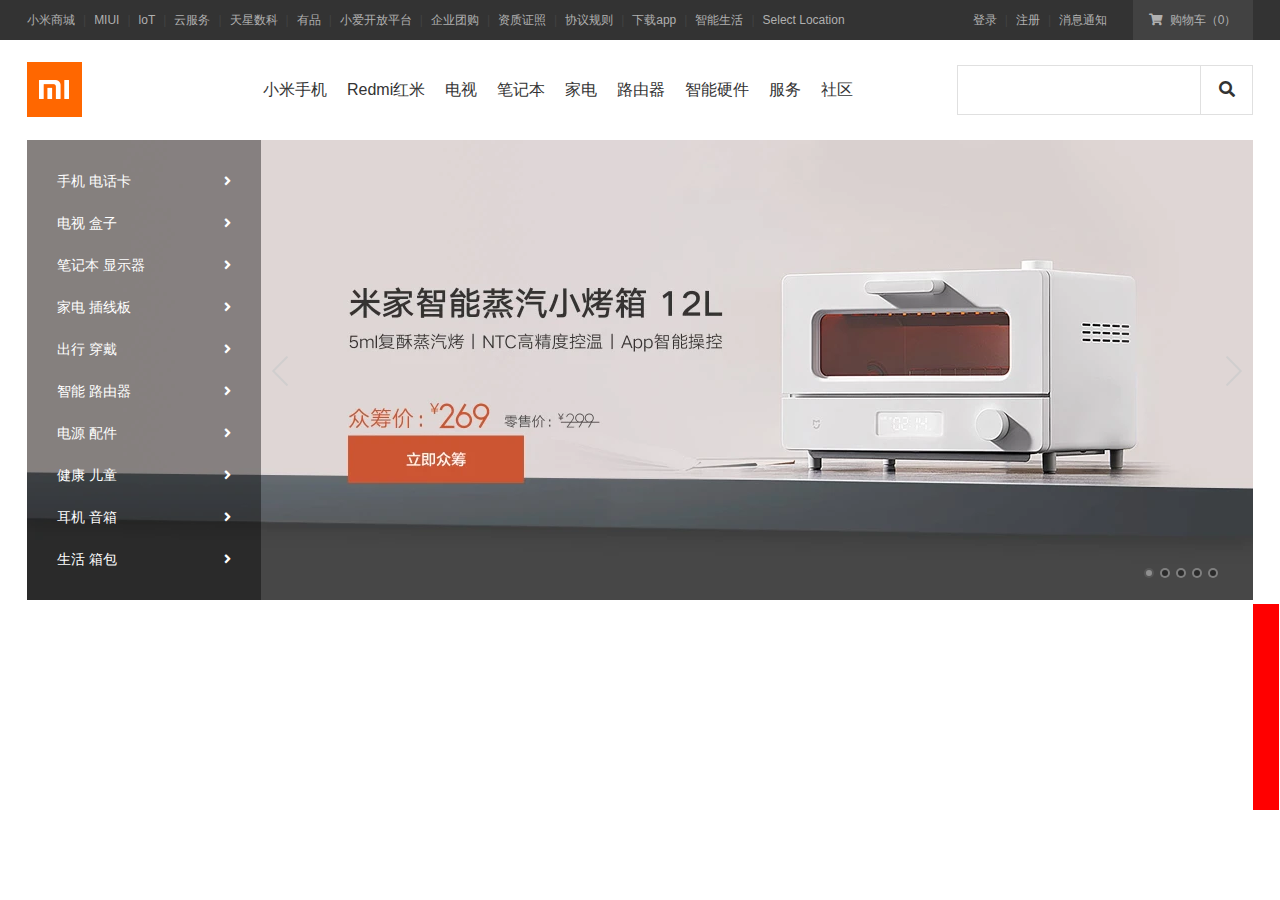
<file: index.html>
<!DOCTYPE html>
<html lang="en">

<head>
    <meta charset="UTF-8">
    <meta http-equiv="X-UA-Compatible" content="IE=edge">
    <meta name="viewport" content="width=device-width, initial-scale=1.0">
    <title>小米商城 - 小米11、Redmi K40 Pro、小米MIX Alpha，小米电视官方网站</title>
    <!-- 引入重置样式表 -->
    <link rel="stylesheet" href="./css/reset.css">
    <!-- 引入公共样式表 -->
    <link rel="stylesheet" href="./css/base.css">
    <!-- 引入图标字体库 -->
    <link rel="stylesheet" href="./fa/css/all.css">
    <!-- 引入当前页面的样式表 -->
    <link rel="stylesheet" href="./css/index.css">

    <!-- 
        设置网站的图标(在标题栏和收藏栏)
            - 网站图片一般都存储在网站的根目录下，名字一般都叫做favicon.ico
     -->
     <link rel="icon" href="./img/favicon.ico">
</head>

<body>
    <!-- 顶部的导航条 -->
    <!-- 顶部导航条外部容器 -->
    <div class="topbar-wrapper">
        <!-- 创建内部容器 -->
        <div class="topbar w clearfix">
            <!-- 左侧导航条 -->
            <ul class="service">
                <li><a href="javascript:;">小米商城</a></li>
                <li class="line">|</li>
                <li><a href="javascript:;">MIUI</a></li>
                <li class="line">|</li>
                <li><a href="javascript:;">loT</a></li>
                <li class="line">|</li>
                <li><a href="javascript:;">云服务</a></li>
                <li class="line">|</li>
                <li><a href="javascript:;">天星数科</a></li>
                <li class="line">|</li>
                <li><a href="javascript:;">有品</a></li>
                <li class="line">|</li>
                <li><a href="javascript:;">小爱开放平台</a></li>
                <li class="line">|</li>
                <li><a href="javascript:;">企业团购</a></li>
                <li class="line">|</li>
                <li><a href="javascript:;">资质证照</a></li>
                <li class="line">|</li>
                <li><a href="javascript:;">协议规则</a></li>
                <li class="line">|</li>
                <li><a class="app" href="javascript:;">
                        下载app
                        <!-- 添加一个弹出层 -->
                        <div class="qrcode">
                            <img src="./img/xm.png">
                            <span>小米商城APP</span>
                        </div>
                    </a>
                </li>
                <li class="line">|</li>
                <li><a href="javascript:;">智能生活</a></li>
                <li class="line">|</li>
                <li><a href="javascript:;">Select Location</a></li>
            </ul>

            <!-- 购物车 -->
            <ul class="shop-cart">
                <li><a href="javascript:;">
                        <i class="fas fa-shopping-cart"></i>
                        购物车（0）
                    </a></li>
            </ul>

            <!-- 用户信息 -->
            <ul class="user-info">
                <li><a href="javascript:;">登录</a></li>
                <li class="line">|</li>
                <li><a href="javascript:;">注册</a></li>
                <li class="line">|</li>
                <li><a href="javascript:;">消息通知</a></li>
            </ul>

        </div>
    </div>

    <!-- 创建一个头部的外部容器 -->
    <div class="header-wrapper">
        <div class="header w">
            <!-- 创建一个logo -->
            <h1 class="logo" title="小米官网">
                小米官网
                <a class="home" href="/"></a>
                <a class="mi" href="/"></a>
            </h1>

            <!-- 创建一个中间导航条的容器 -->
            <div class="nav-wrapper">
                <!-- 创建导航条 -->
                <ul class="nav clearfix">
                    <li class="all-goods-wrapper"><a class="all-goods" href="#">全部商品分类</a>
                        <!-- 创建一个左侧导航菜单 -->
                        <ul class="left-menu">
                            <li>
                                <a href="#">手机 电话卡
                                    <i class="fas fa-angle-right"></i>
                                </a>
                            </li>
                            <li>
                                <a href="#">电视 盒子
                                    <i class="fas fa-angle-right"></i>
                                </a>
                            </li>
                            <li>
                                <a href="#">笔记本 显示器
                                    <i class="fas fa-angle-right"></i>
                                </a>
                            </li>
                            <li>
                                <a href="#">家电 插线板
                                    <i class="fas fa-angle-right"></i>
                                </a>
                            </li>
                            <li>
                                <a href="#">出行 穿戴
                                    <i class="fas fa-angle-right"></i>
                                </a>
                            </li>
                            <li>
                                <a href="#">智能 路由器
                                    <i class="fas fa-angle-right"></i>
                                </a>
                            </li>
                            <li>
                                <a href="#">电源 配件
                                    <i class="fas fa-angle-right"></i>
                                </a>
                            </li>
                            <li>
                                <a href="#">健康 儿童
                                    <i class="fas fa-angle-right"></i>
                                </a>
                            </li>
                            <li>
                                <a href="#">耳机 音箱
                                    <i class="fas fa-angle-right"></i>
                                </a>
                            </li>
                            <li>
                                <a href="#">生活 箱包
                                    <i class="fas fa-angle-right"></i>
                                </a>
                            </li>
                        </ul>
                    </li>
                    <li><a href="#">小米手机</a></li>
                    <li><a href="#">Redmi红米</a></li>
                    <li><a href="#">电视</a></li>
                    <li><a href="#">笔记本</a></li>
                    <li><a href="#">家电</a></li>
                    <li><a href="#">路由器</a></li>
                    <li><a href="#">智能硬件</a></li>
                    <li><a href="#">服务</a></li>
                    <li><a href="#">社区</a></li>

                    <!-- 创建一个弹出层 -->
                    <div class="goods-info">

                    </div>
                </ul>
            </div>

            <!-- 创建搜索框的容器 -->
            <div class="search-wrapper">
                <form class="search" action="#">
                    <input class="search-inp" type="text">
                    <button class="search-btn">
                        <a href="#"><i class="fas fa-search"></i></a>
                    </button>
                </form>
            </div>
        </div>
    </div>

    <!-- 创建banner的容器 -->
    <div class="banner-wrapper">
        <div class="banner w">
            <ul class="img-list">
                <li>
                    <a href="#">
                        <img src="./img/t1.jpg" alt="" width="100%">
                    </a>
                </li>
                <li>
                    <a href="#">
                        <img src="./img/t1.webp" alt="">
                    </a>
                </li>
                <li>
                    <a href="#">
                        <img src="./img/t2.webp" alt="">
                    </a>
                </li>
                <li>
                    <a href="#">
                        <img src="./img/t3.webp" alt="">
                    </a>
                </li>
                <li>
                    <a href="#">
                        <img src="./img/t4.webp" alt="">
                    </a>
                </li>
            </ul>
            <div class="pointer">
                <a class="active" href="javascript:;"></a>
                <a href="javascript:;"></a>
                <a href="javascript:;"></a>
                <a href="javascript:;"></a>
                <a href="javascript:;"></a>
            </div>

            <div class="prev-next">
                <a class="prev" href="javascript:;"></a>
                <a class="next" href="javascript:;"></a>
            </div>
        </div>
    </div>
    <div class="box1"></div>
</body>

</html>
</file>
<file: css/base.css>
/* 公共样式 */
.clearfix::before,
.clearfix::after{
    content: "";
    display: table;
    clear: both;
}

/* 去除a的下划线 */
a{
    text-decoration: none;
    color: #333;
}

body{
    font: 14px/1.5 Helvetica Neue,Helvetica,Arial,Microsoft Yahei,Hiragino Sans GB,Heiti SC,WenQuanYi Micro Hei,sans-serif;
    color: #333;
    min-width: 1226px;
}

/* 设置一个类，用来表示中间容器的宽度 */
.w{
    /* 设置容器的宽度 */
    width: 1226px;
    /* 设置容器的居中 */
    margin: 0 auto;
}
</file>
<file: css/index.css>
/* 主页index.html的样式表 */

/* 顶部导航条的容器 */
.topbar-wrapper{
    /* 设置宽度全屏 */
    width: 100%;
    /* 设置高度和行高 */
    height: 40px;
    line-height: 40px;
    /* 设置背景颜色 */
    background-color: #333;
}

/* 设置超链接的颜色 */
.topbar a{
    font-size: 12px;
    color: #b0b0b0;
    display: block;
}

/* 设置超链接移入的效果 */
.topbar a:hover{
    color: #fff;
}

/* 设置中间分隔线 */
.topbar .line{
    font-size: 12px;
    color: #424242;
    margin: 0 8px;
}

/* 设置左侧导航栏 */
.service,.topbar li{
    float: left;
}

.app{
    position: relative;
    z-index: 9999;
}

/* 设置app下的小三角 */
/* .topbar-wrapper:hover > .app::after{ */
.app::after{
    content: "";
    display: none;
    /* 设置绝对定位 */
    position: absolute;
    width: 0;
    height: 0;
    /* 设置四个方向的边框 */
    border: 8px solid transparent;
    /* 去除上边框 */
    border-top: none;
    /* 单独设置下边框的颜色 */
    border-bottom-color: #fff;
    bottom: 0;
    left: 0;
    right: 0;
    margin: auto;
}

.app:hover .qrcode,
.app:hover::after{
    display: block;
    height: 148px;
}

/* li:hover > .app .qrcode{
    display: block;
} */

/* 设置app的下拉 */
.app .qrcode{
    /* display: none; */
    position: absolute;
    left: -35px;
    width: 124px;
    /* height: 148px; */
    height: 0;
    overflow: hidden;
    line-height: 1;
    text-align: center;
    background-color: #fff;
    box-shadow: 0 0 10px rgba(0, 0, 0, 0.3);

    /* transition:;用于为样式设置过度效果 */
    transition: height 0.3s;
}

/* 设置二维码图片 */
.app .qrcode img{
    width: 90px;
    margin: 17px;
    margin-bottom: 10px;
}

/* 设置二维码下的文字 */
.app .qrcode span{
    font-size: 14px;
    color: #333;
}

/* 设置右侧导航栏 */
.shop-cart,.user-info{
    float: right;
}

/* 设置购物车左外边距 */
.shop-cart{
    margin-left: 26px;
}

/* 设置购物车的样式 */
.shop-cart a{
    width: 120px;
    background-color: #424242;
    text-align: center;
}

/* 设置购物车鼠标移入样式 */
.shop-cart:hover a{
    background-color: #fff;
    color: #ff6700;
}

/* 设置图标字体右外边距 */
.shop-cart i{
    margin-right: 3px;
}

/* 设置头部容器相对定位 */
.header-wrapper{
    position: relative;
}

/* 设置中间的header */
.header{
    height: 100px;
}

/* 设置logo的h1 */
.header .logo{
    float: left;
    margin-top: 22px;
    width: 55px;
    height: 55px;
    position: relative;
    overflow: hidden;
    /* 设置文字的缩进,给浏览器看的 */
    text-indent: -9999px;
}

/* 统一设置logo的超链接 */
.header .logo a{
    /* display: block; */
    position: absolute;
    width: 55px;
    height: 55px;
    left: 0;
    background-color: #ff6700;
    background-image: url("../img/mi-logo.png");
    background-position: center;
    transition: left 0.3s;
}

/* 设置home图片 */
.header .logo .home{
    left: -55px;
    background-image: url("../img/mi-home.png");
}

/* 设置鼠标移入以后两个图片的位置 */
.header .logo:hover .mi{
    left: 55px;
}
.header .logo:hover .home{
    left: 0;
}

/* 设置中间的导航条 */
.header .nav-wrapper{
    float: left;
    margin-left: 7px;
}

/* 设置导航条 */
.header .nav{
    height: 100px;
    line-height: 100px;
    padding-left: 58px;
}

/* 设置导航条中的li */
.nav > li{
    float: left;
}

/* 设置全部商品的相对定位 */
.all-goods-wrapper{
    position: relative;
}

/* 设置左侧导航条的样式 */
.left-menu{
    width: 234px;
    height: 420px;
    padding: 20px 0;
    background-color:rgba(0, 0, 0, 0.4);
    position: absolute;
    z-index: 999;
    left: -120px;
    line-height: 1;
}

/* 设置左侧导航条超链接的样式 */
ul.left-menu li a{
    display: block;
    height: 42px;
    line-height: 42px;
    color: white;
    margin-right: 0;
    padding: 0 30px;
    font-size: 14px;
}

/* 设置鼠标移入左侧导航条的超链接的样式 */
ul.left-menu li a:hover{
    color: white;
    background-color: #ff6700;
}

/* 设置字体图标的样式 */
.left-menu a i{
    float: right;
    line-height: 42px;
}

/* 设置导航超链接样式 */
.nav-wrapper li a{
    font-size: 16px;
    margin-right: 20px;
    display: block;
}

/* 设置鼠标移入字体颜色 */
.nav-wrapper a:hover{
    color: #ff6700;
}

/* 设置隐藏全部商品 */
.all-goods{
    visibility: hidden;
}

/* 设置商品信息的样式 */
.nav .goods-info{
    /* height: 228px; */
    height: 0;
    overflow: hidden;
    width: 100%;
    background-color: #fff;
    position: absolute;
    top: 100px;
    left: 0;
    transition: height 0.3s;
    z-index: 9999;
}

/* 设置鼠标移入的下拉框 */
.nav li:not(:first-child,:last-of-type,:nth-child(9)):hover ~ .goods-info,
.goods-info:hover{
    height: 228px;
    border-top: 1px solid rgb(224, 224, 224);
    box-shadow: 0 5px 3px rgba(0, 0, 0, 0.2);
}

/* 设置搜索容器的样式 */
.search-wrapper{
    width: 296px;
    height: 50px;
    float: right;
    margin-top: 25px;
}

/* 设置搜索框的样式 */
.search-wrapper .search-inp{
    box-sizing: border-box;
    width: 244px;
    border: none;
    float: left;
    height: 50px;
    padding: 0 10px;
    font-size: 16px;
    border: 1px solid rgb(224, 224, 224);
    outline: none;
}

/* 设置input获取焦点后的样式 */
.search-wrapper .search-inp:focus,
.search-wrapper .search-inp:focus + button{
    border-color: #ff6700;
}

/* 设置搜索按钮的样式 */
.search-wrapper .search-btn{
    float: left;
    height: 50px;
    width: 52px;
    padding: 0;
    border: none;
    border: 1px solid rgb(224, 224, 224);
    background-color: #fff;
    color: #616161;
    font-size: 16px;
    border-left: none;
    outline: none;
}

/* 设置鼠标移入搜索按钮的样式 */
.search-wrapper .search-btn:hover{
    background-color: #ff6700;
    color: white;
    border: none;
}

/* 设置banner */
.banner{
    position: relative;
    height: 460px;
}

/*  */
.banner .img-list li{
    position: absolute;
}

/* 设置banner */
.banner .img{
    width: 100%;
    vertical-align: top;
}

/* 设置5个导航点 */
.pointer{
    position: absolute;
    bottom: 22px;
    right: 35px;
}

.pointer a{
    float: left;
    width: 6px;
    height: 6px;
    border: 2px rgba(255, 255,255, 0.4) solid;
    border-radius: 50%;
    background-color: rgba(0, 0, 0, 0.4);
    margin-left: 6px;
}

/*  */
.pointer a:hover,
.pointer a.active{
    background-color: rgba(255, 255,255, 0.4);
    border: 2px rgba(0, 0, 0, 0.4) solid;
}

/* 设置两个箭头 */
.prev-next a{
    width: 41px;
    height: 69px;
    background-image: url("../img/icon-slides.png");
    position: absolute;
    top: 0;
    bottom: 0;
    margin: auto 0;
}

/*  */
.prev-next .prev{
    left: 234px;
    background-position: 83px 0;
}

.prev-next .prev:hover{
    background-position: 0 0;
}

.prev-next .next{
    right: 0;
    background-position: -125px 0;
}
.prev-next .next:hover{
    background-position: -42px 0;
}


.box1{
    width: 26px;
    height: 206px;
    background-color: red;
    position: fixed;
    right: 44px;
    bottom: 90px;
    right: 50%;  /*将right值设置为视口宽度的50%*/
    margin-right: -639px;
}
</file>
